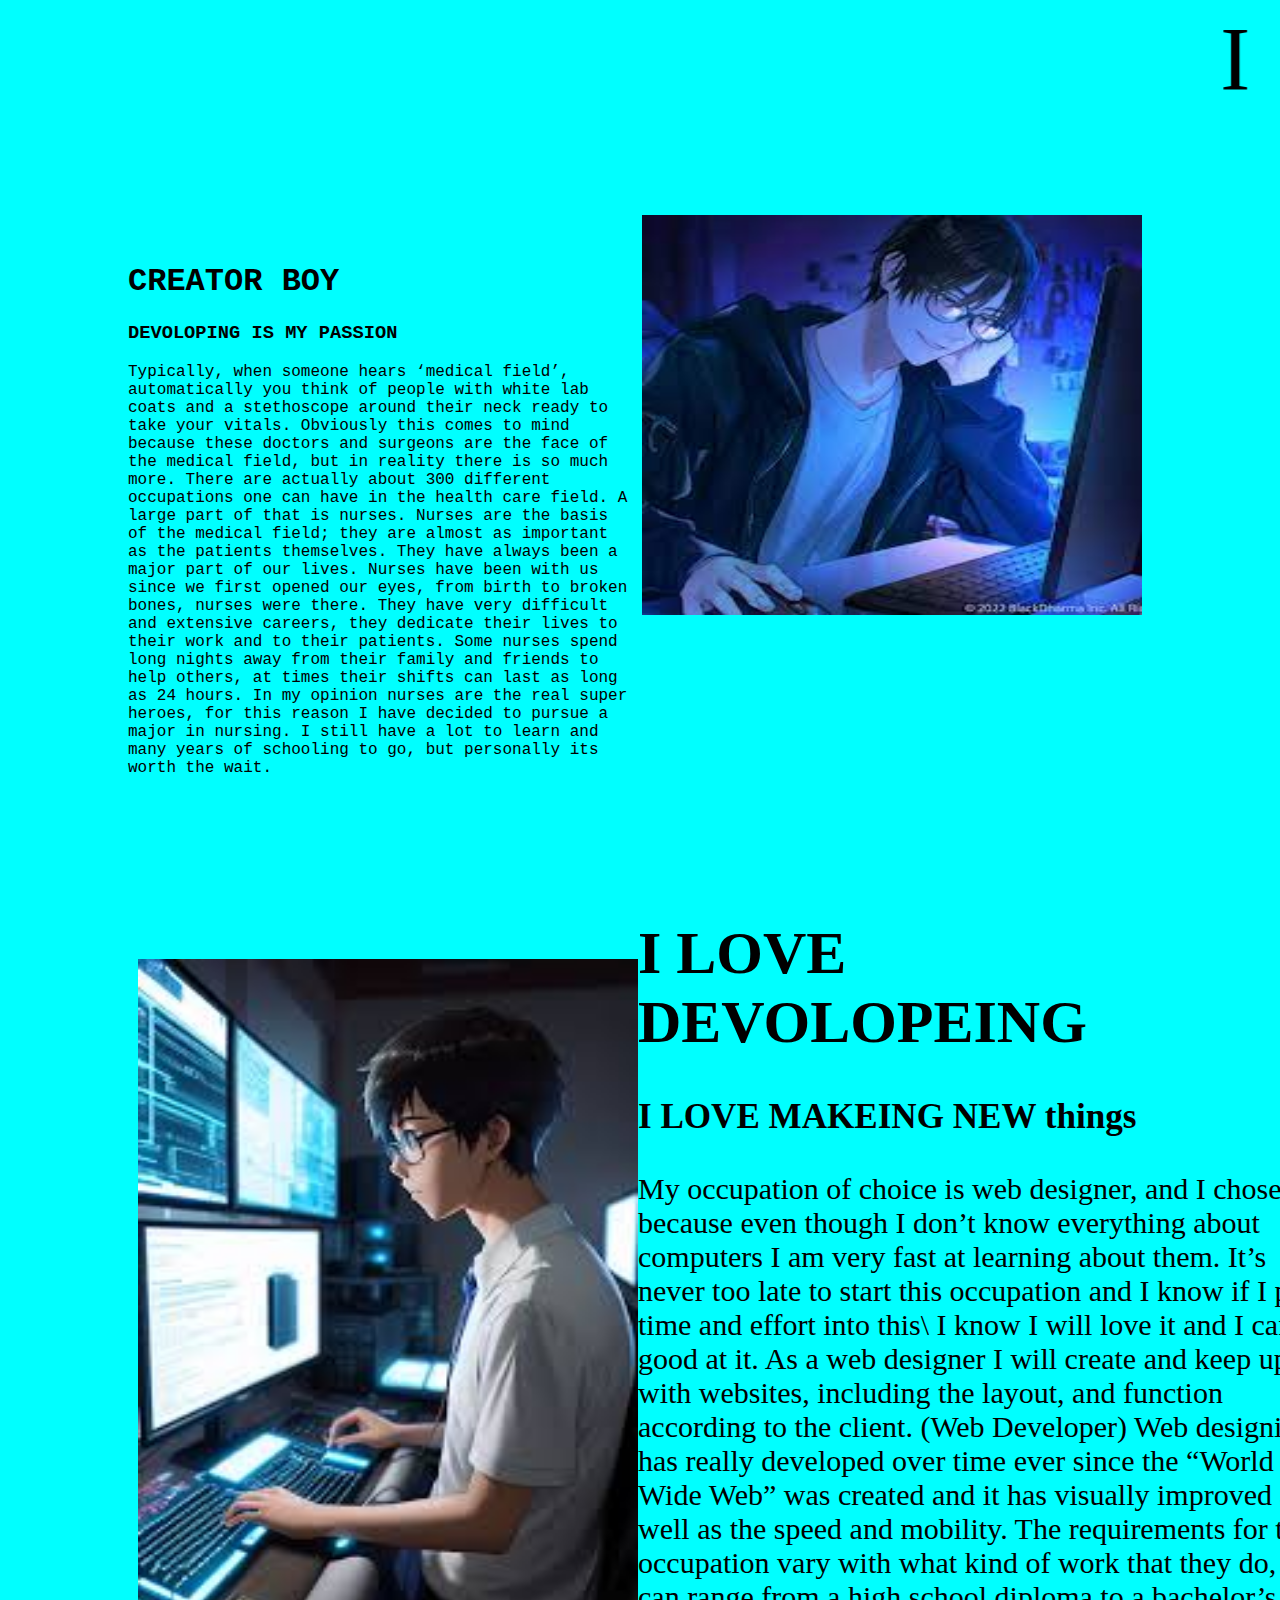
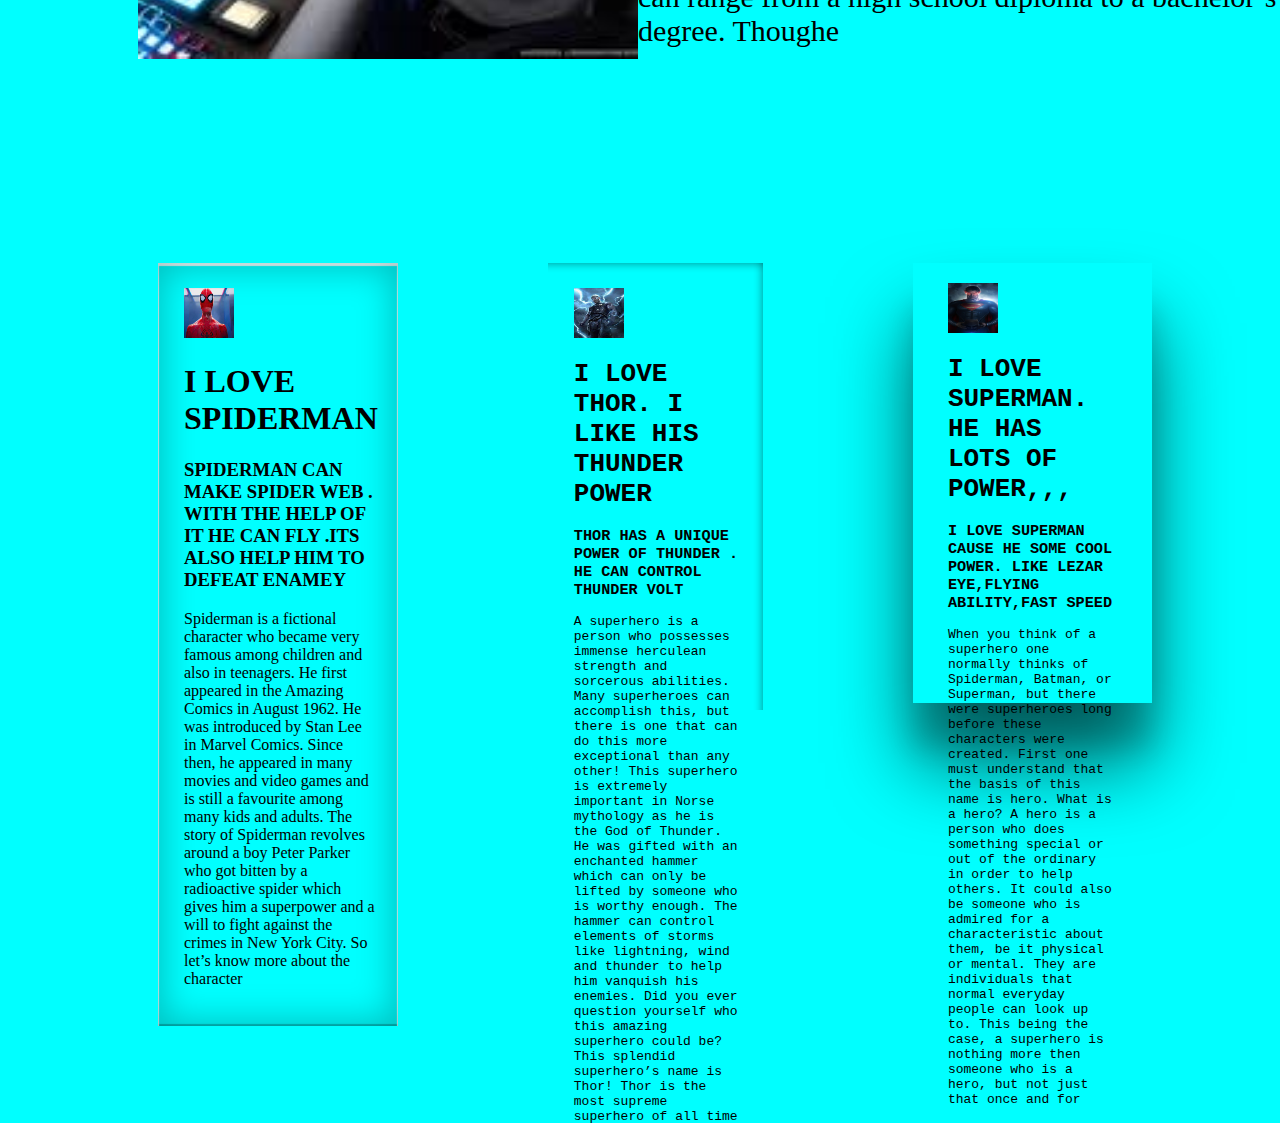
<file: index.html>
<!DOCTYPE html><h lang="en">

    <head>
        <meta charset="UTF-8">
        <meta name="viewport" content="width=device-width, initial-scale=1.0">
        <title>CREATIVE BOY</title>
        <link rel="stylesheet" href="style.css">
        <link rel="shortcut icon" href="image/download.png" type="image/x-icon">
    </head>

    <body>
        <marquee behavior="" direction=""> I LOVE DEVOLOPEING.ITS MAKE ME EXCITED</marquee>
        <div id="background">
            <div class="left-side">
                <h1>CREATOR BOY </h1>
                <h3> DEVOLOPING IS MY PASSION </h3>
                <p>Typically, when someone hears ‘medical field’, automatically you think of people with white lab coats
                    and a stethoscope
                    around their neck ready to take your vitals. Obviously this comes to mind because these doctors and
                    surgeons are the
                    face of the medical field, but in reality there is so much more. There are actually about 300
                    different occupations one
                    can have in the health care field. A large part of that is nurses. Nurses are the basis of the
                    medical field; they are
                    almost as important as the patients themselves. They have always been a major part of our lives.
                    Nurses have been with
                    us since we first opened our eyes, from birth to broken bones, nurses were there. They have very
                    difficult and extensive
                    careers, they dedicate their lives to their work and to their patients. Some nurses spend long
                    nights away from their
                    family and friends to help others, at times their shifts can last as long as 24 hours. In my opinion
                    nurses are the real
                    super heroes, for this reason I have decided to pursue a major in nursing. I still have a lot to
                    learn and many years of
                    schooling to go, but personally its worth the wait.




                </p>

            </div>
            <div class="ta">
                <div class="img"><img src="image/download (1).jpg" alt=""></div>
            </div>
        </div>

        <div id="seacond">
            <div class="pic">
                <img src="image/images (3).jpg" alt="">
            </div>
            <div class="right">
                <h1>I LOVE DEVOLOPEING</h1>
                <h3>I LOVE MAKEING NEW things</h3>
                <p>My occupation of choice is web designer, and I chose this because even though I don’t know everything
                    about computers
                    I
                    am very fast at learning about them. It’s never too late to start this occupation and I know if I
                    put time and
                    effort
                    into this\ I know I will love it and I can be good at it. As a web designer I will create and keep
                    up with websites,
                    including the layout, and function according to the client. (Web Developer) Web designing has really
                    developed over
                    time
                    ever since the “World Wide Web” was created and it has visually improved as well as the speed and
                    mobility. The
                    requirements for this occupation vary with what kind of work that they do, they can range from a
                    high school diploma
                    to
                    a bachelor’s degree. Thoughe</p>
            </div>
        </div>

        <div id="all">
            <div class="left">
                <img src="image/images.jpg" alt="">
                <h1>I LOVE SPIDERMAN</h1>
                <h3>SPIDERMAN CAN MAKE SPIDER WEB . WITH THE HELP OF IT HE CAN FLY .ITS ALSO HELP HIM TO DEFEAT ENAMEY
                </h3>
                <p>Spiderman is a fictional character who became very famous among children and also in teenagers. He
                    first appeared in the
                    Amazing Comics in August 1962. He was introduced by Stan Lee in Marvel Comics. Since then, he
                    appeared in many movies
                    and video games and is still a favourite among many kids and adults. The story of Spiderman revolves
                    around a boy Peter
                    Parker who got bitten by a radioactive spider which gives him a superpower and a will to fight
                    against the crimes in New
                    York City. So let’s know more about the character</p>
            </div>
            <div class="middle">
                <img src="image/images (1).jpg" alt="">
                <h1>I LOVE THOR. I LIKE HIS THUNDER POWER</h1>
                <h3>THOR HAS A UNIQUE POWER OF THUNDER . HE CAN CONTROL THUNDER VOLT</h3>
                <p>A superhero is a person who possesses immense herculean strength and sorcerous abilities. Many
                    superheroes can
                    accomplish this, but there is one that can do this more exceptional than any other! This superhero
                    is extremely
                    important in Norse mythology as he is the God of Thunder. He was gifted with an enchanted hammer
                    which can only be
                    lifted by someone who is worthy enough. The hammer can control elements of storms like lightning,
                    wind and thunder to
                    help him vanquish his enemies. Did you ever question yourself who this amazing superhero could be?
                    This splendid
                    superhero’s name is Thor! Thor is the most supreme superhero of all time </p>
            </div>
            <div class="rightt">
                <img src="image/HD-wallpaper-superman-henry-cavill-superhero.jpg" alt="">
                <h1>I LOVE SUPERMAN. HE HAS LOTS OF POWER,,,</h1>
                <h3>I LOVE SUPERMAN CAUSE HE SOME COOL POWER. LIKE LEZAR EYE,FLYING ABILITY,FAST SPEED </h3>
                <p>When you think of a superhero one normally thinks of Spiderman, Batman, or Superman, but there were
                    superheroes long before these characters were created. First one must understand that the basis of
                    this name is hero. What is a hero? A hero is a person who does something special or out of the
                    ordinary in order to help others. It could also be someone who is admired for a characteristic about
                    them, be it physical or mental. They are individuals that normal everyday people can look up to.
                    This being the case, a superhero is nothing more then someone who is a hero, but not just that once
                    and for </p>
            </div>
        </div>
    </body>

    </html>
</file>
<file: style.css>
#background{
    display: flex;
    justify-content: space-between;
    align-items: center;
    
}
.left-side{
    font-family: 'Courier New', Courier, monospace;
    width: 500px;
    margin-left: 120px;
    height: 300px;
    margin-top: 50px;
}
.right-side{
    height: 200px; 
    margin-right: 120px; margin-top: 0px;
}

.img img{
    height:100%;
    width: 500px;
    margin-top: 100px;
    margin-right: 130px;

}
#seacond{
    display: flex;
    justify-content:space-between;
    margin-top: 140px;
}
.pic img{
    height: 700px;
    width: 500px;
    padding-top: 200px;
    padding-left: 130px;

}
.right{
    font-family: fantasy;
    font-size: 30px;
    margin-top: 120px;
    margin-right: 140px;
    width: 600px;
    height: 200px;
    
        font-family:inherit;
    }
   
    .ta img{
        height: 400px;
        width: 500px; 
        margin-top: 100px;
    }
#all{
    display: flex;
    justify-content: space-between;

}
.left img{height: 50px;
    width: 50px;

}
.left{
width: 400px;
margin-top: 200px;
margin-left: 150px;
font-family: initial;
box-shadow: inset 0 0 35px 5px rgba(0, 0, 0, 0.25), inset 0 2px 1px 1px rgba(255, 255, 255, 0.9), inset 0 -2px 1px rgba(0, 0, 0, 0.25);
padding: 25px 20px 22px 26px;

}
.middle{ font-family: monospace;
    width: 400px;
        margin-top: 200px;
        margin-left: 150px;
        height: 400px;
        box-shadow: 0 20px 10px -20px rgba(0, 0, 0, 0.45) inset, -20px 0 10px -20px rgba(0, 0, 0, 0.45) inset;
        padding: 25px 20px 22px 26px;
}
.middle img{height: 50px;
    width: 50px;
    
}

.rightt img{height: 50px;
    width: 50px;

}
.rightt{margin-top: 200px;
    margin-left: 150px;
    height: 400px; width: 400px;
   font-family:monospace ;margin-right: 120px;
   
box-shadow: 0 60px 80px rgba(0, 0, 0, 0.60), 0 45px 26px rgba(0, 0, 0, 0.14);
padding: 20px 35px ;
}
body{
    background-color: aqua;
}
.right p{
    width: 700px;

    height: 300px;
}
marquee{
   font-family: initial;
    font-size: 90px;
    justify-content: space-around;
}
</file>
